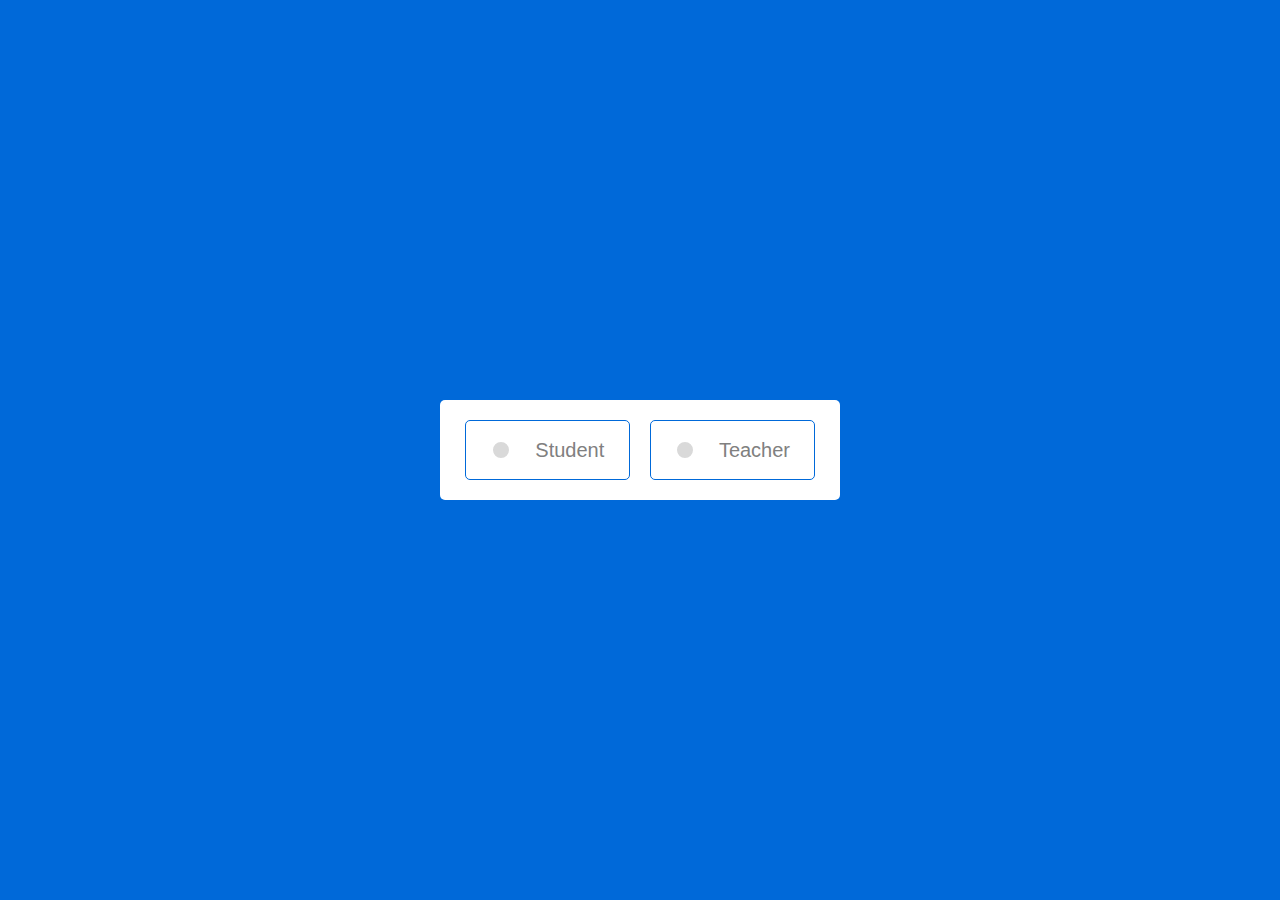
<file: animated-radiobtn/index.html>
<!DOCTYPE html>
<html lang="en">
<head>
    <meta charset="UTF-8">
    <meta name="viewport" content="width=device-width, initial-scale=1.0">
    <title>Document</title>
    <link rel="stylesheet" href="style.css">
</head>
<body>
    <div class="wrapper">
        <input type="radio" name="select" id="option-1">
        <input type="radio" name="select" id="option-2">
        <label for="option-1" class="option option-1">
            <div class="dot"></div>
            <span>Student</span>
        </label>

        <label for="option-2" class="option option-2">
            <div class="dot"></div>
            <span>Teacher</span>
        </label>
        
    </div>
</body>
</html>
</file>
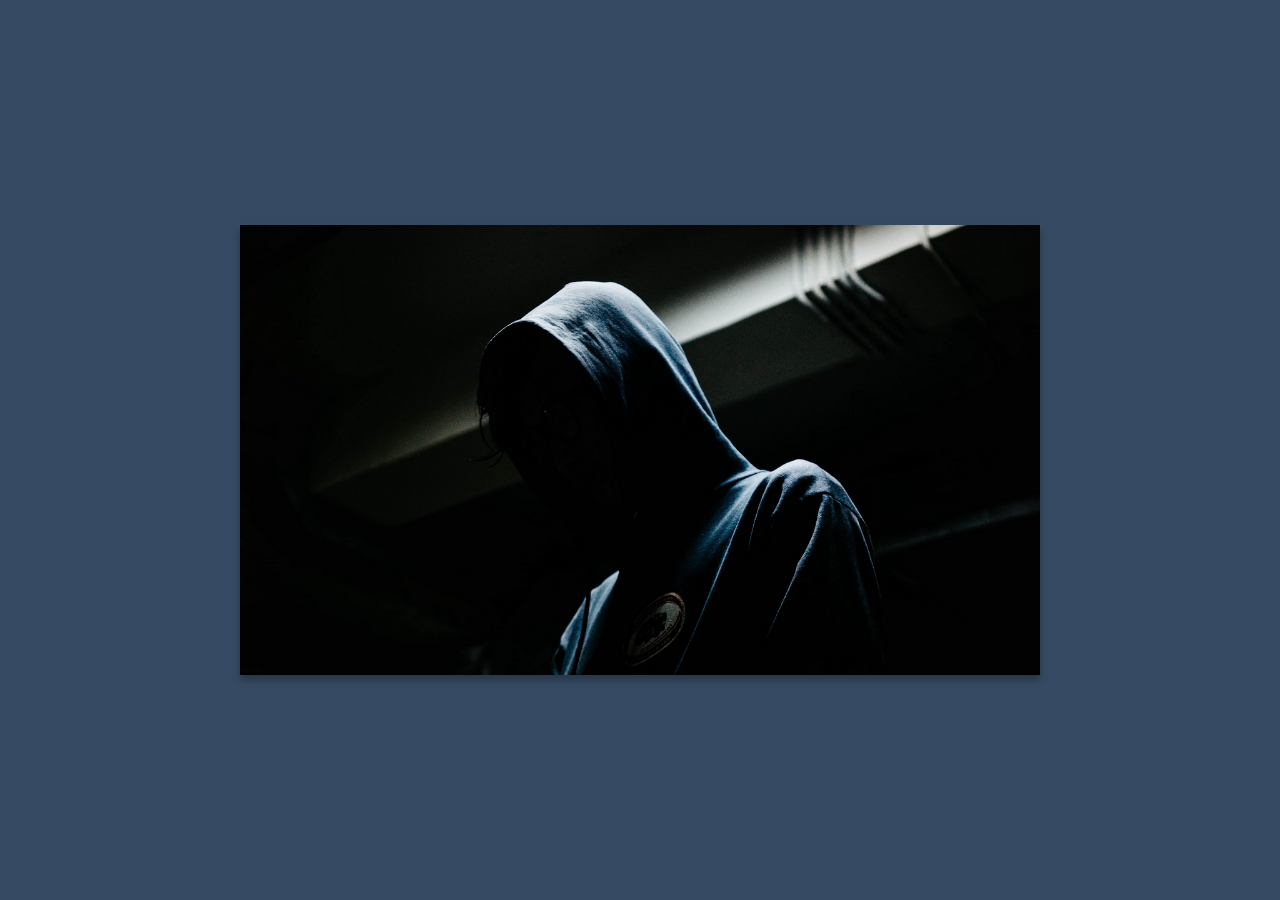
<file: sliding-images/index.html>
<!DOCTYPE html>
<html lang="en">
<head>
  <meta charset="UTF-8">
  <meta name="viewport" content="width=device-width, initial-scale=1.0">
  <title>3d image sliding</title>
  <link rel="stylesheet" href="style.css">
</head>
<body>
  <div class="center slider">

  </div>
  
</body>
</html>
</file>
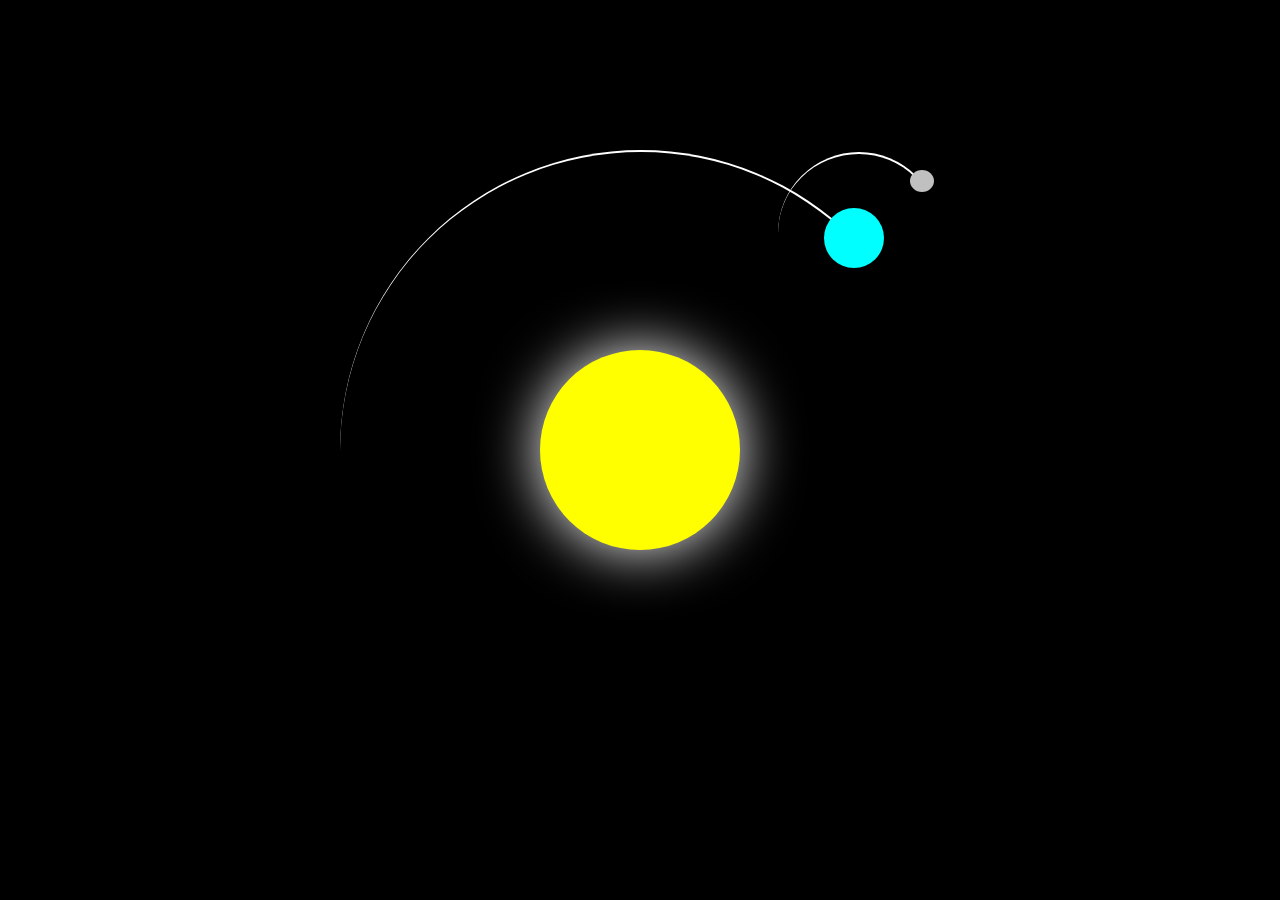
<file: SOLAR/index.html>
<!DOCTYPE html>
<html lang="en">
<head>
    <meta charset="UTF-8">
    <meta name="viewport" content="width=device-width, initial-scale=1.0">
    <title>Document</title>
    <link rel="stylesheet" href="style.css">
</head>
<body>
    <div class="container">
        <div class="sun"></div>
        <di class="earth">
            <div class="moon"></div>
        </di>
    </div>
</body>
</html>
</file>
<file: animated-radiobtn/style.css>
*{
    margin: 0;
    padding: 0;
    box-sizing: border-box;
    font-family: 'poppins', sans-serif;
}
html,body{
    display: grid;
    height: 100%;
    place-items: center;
    background: #0069d9;
}
.wrapper{
    height: 100px;

    width: 400px;
    border-radius: 5px;
    background: #fff;
    display: flex;
    padding: 20px 15px;
    align-items: center;
   
    justify-content: space-evenly;

}
.wrapper .option{
    background: #fff;
    height: 100%;
    width: 100%;
    margin: 0 10px;
    border-radius: 5px;
    cursor: pointer;
    border: 2px solid lightgray;
    display: flex;
    
    align-items: center;
    border: 1px solid #0069d9;
    justify-content: space-evenly;
    transition: all 0.3s ease;
}
#option-1:checked ~ .option-1,
#option-2:checked ~ .option-2{
    border-color: #0069d9;
    background: #0069d9;
}
.wrapper .option .dot{
    height: 20px;
    width: 20px;
    border: 2px solid #fff;
    background: #d9d9d9;
    border-radius: 50%;
    position: relative;
    transition: all 0.3s ease;
}
#option-1:checked ~ .option-1 .dot,
#option-2:checked ~ .option-2 .dot{
    background: #0069d9;
}
.wrapper .option .dot::before{
    position: absolute;
    content: '';
    height: 12px;
    left: 4px;
    top: 4px;
    width: 12px;
    transform: scale(1.5);
    background: #0069d9;
    border-radius: 50%;
    opacity: 0;
    transition: all 0.3s ease;
}
#option-1:checked ~ .option-1 .dot::before,
#option-2:checked ~ .option-2 .dot::before{
    opacity: 1;
    transform: scale(1);

}
.wrapper .option span{
    color: #808080;
    font-size: 20px;
}
#option-1:checked ~ .option-1 span,
#option-2:checked ~ .option-2 span{
    color: #fff;
}
.wrapper input[type="radio"]{
    display: none;
}
</file>
<file: sliding-images/style.css>
body{
  margin: 0;
  padding: 0;
  background: #364b63;
}
.center{
  position: absolute;
  top: 50%;
  left: 50%;
  transform: translate(-50%, -50%);
}
.slider{
  background: url(bg1.jpg);
  background-size: cover;
  height: 450px;
  width: 800px;
  box-shadow: 0px 5px 8px rgba(0,0,0,.3);
  animation: animate 20s infinite;
}
@keyframes animate{
  20%{
    background: url(bg2.jpg);
    background-size: cover;
  }
  40%{
    background: url(bg3.jpg);
    background-size: cover;
  }
  60%{
    background: url(bg4.jpg);
    background-size: cover;
  }
  80%{
    background: url(bg5.jpg);
    background-size: cover;
  }
  100%{
    background: url(bg1.jpg);
    background-size: cover;
  }

}
</file>
<file: SOLAR/style.css>
body{
    margin: 0;
    height: 100vh;
    display: flex;
    align-items: center;
    justify-content: center;
    background-color: black;
    overflow: hidden;
}
.container{
    font-size: 20px;
    width: 40em;
    height: 40em;
    position: relative;
}
.sun{
    position: absolute;
    top: 15em;
    left: 15em;
    width: 10em;
    height: 10em;
    background-color: yellow;
    box-shadow: 0 0 3em white;
    border-radius: 50%;
}
.earth,.moon{
    position: absolute;
    border-style: solid;
    border-color: white
           transparent
           transparent
           transparent;
    border-width: 0.1em 0.1em 0 0;
    border-radius: 50%;
}
.earth{
    top: 5em;
    left: 5em;
    width: 30em;
    height: 30em;
    animation: orbit 36.5s linear infinite;
}
.moon{
    top: 0;
    right: 0;
    width: 8em;
    height: 8em;
    animation: orbit 2.7s linear infinite;
}
.earth::before,.moon::before{
    content: '';
    position: absolute;
    border-radius: 50%;
}
.earth::before{
    top: 2.8em;
    right: 2.8em;
    width: 3em;
    height: 3em;
    background-color: aqua;
}
.moon::before{
    top: 0.8em;
    right: 0.2em;
    width: 1.2em;
    height: 1.1em;
    background-color: silver;
}
@keyframes orbit {
    to{
        transform: rotate(360deg);
    }
    
}
</file>
